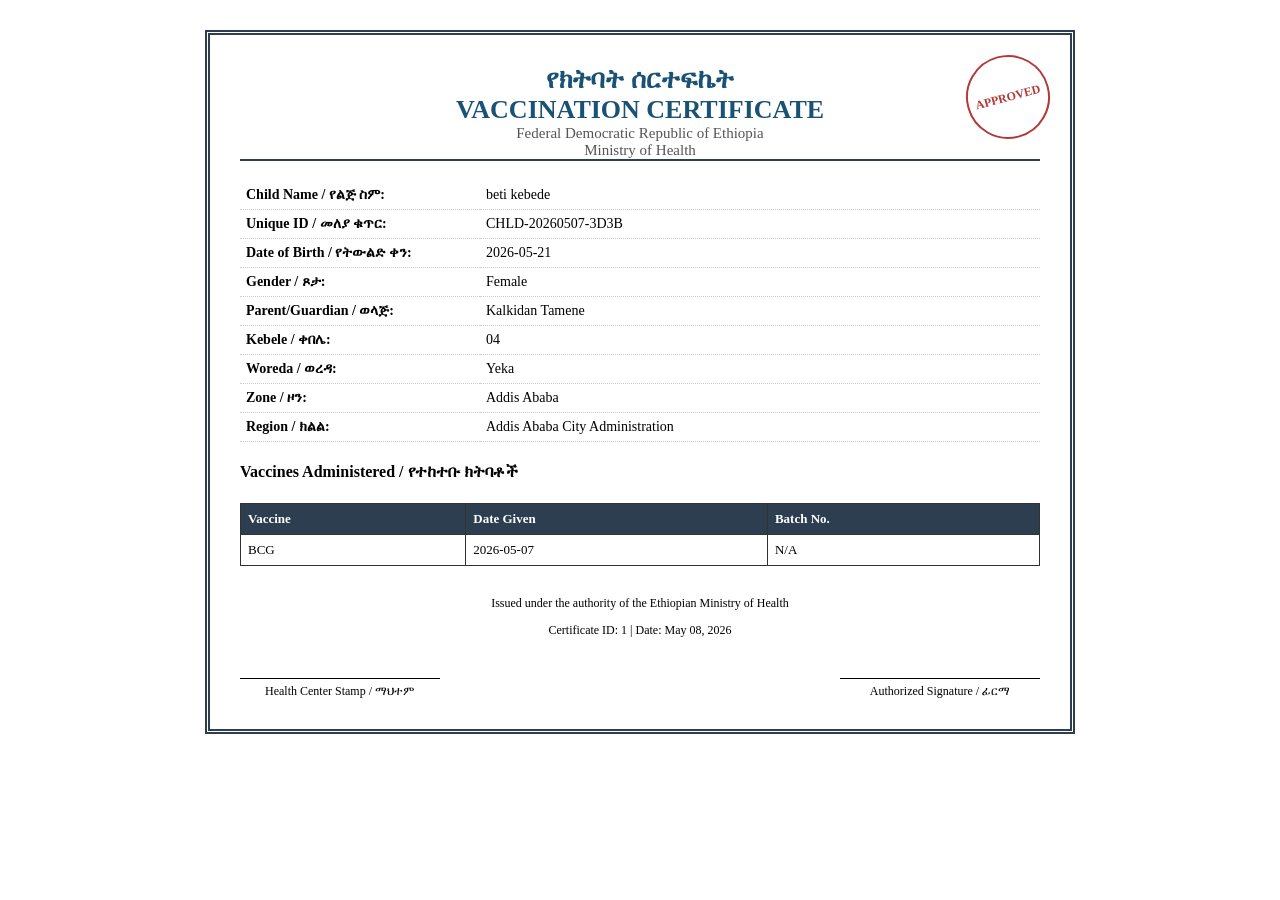
<file: storage/certificates/cert_CHLD-20260507-3D3B.html>
<!DOCTYPE html>
<html>
<head><meta charset="UTF-8"><title>Vaccination Certificate</title>
<style>
    body { font-family:"Times New Roman",serif; margin:30px; background:#fff; }
    .certificate {
        border:5px double #2c3e50; padding:30px; max-width:800px; margin:0 auto;
        position:relative;
    }
    .header { text-align:center; border-bottom:2px solid #2c3e50; margin-bottom:20px; }
    .header .title { font-size:26px; font-weight:bold; color:#1a5276; }
    .header .subtitle { font-size:15px; color:#555; }
    .stamp {
        position:absolute; top:20px; right:20px; font-size:12px; color:#b33939;
        border:2px solid #b33939; border-radius:50%; width:80px; height:80px;
        text-align:center; line-height:80px; transform:rotate(-15deg); font-weight:bold;
    }
    .info-table { width:100%; margin:20px 0; border-collapse:collapse; }
    .info-table td { padding:6px; border-bottom:1px dotted #ccc; font-size:14px; }
    .info-table td:first-child { font-weight:bold; width:30%; }
    .vax-table { width:100%; border-collapse:collapse; margin-top:20px; }
    .vax-table th, .vax-table td { border:1px solid #333; padding:7px; text-align:left; font-size:13px; }
    .vax-table th { background:#2c3e50; color:#fff; }
    .footer { text-align:center; margin-top:30px; font-size:12px; }
    .signature { margin-top:40px; display:flex; justify-content:space-between; }
    .signature .line { width:200px; border-top:1px solid #000; padding-top:5px; font-size:12px; text-align:center; }
</style></head><body>
<div class="certificate">
    <div class="header">
        <div class="title">የክትባት ሰርተፍኬት<br>VACCINATION CERTIFICATE</div>
        <div class="subtitle">Federal Democratic Republic of Ethiopia<br>Ministry of Health</div>
    </div>
    <div class="stamp">APPROVED</div>
    <table class="info-table">
        <tr><td>Child Name / የልጅ ስም:</td><td>beti kebede</td></tr>
        <tr><td>Unique ID / መለያ ቁጥር:</td><td>CHLD-20260507-3D3B</td></tr>
        <tr><td>Date of Birth / የትውልድ ቀን:</td><td>2026-05-21</td></tr>
        <tr><td>Gender / ጾታ:</td><td>Female</td></tr>
        <tr><td>Parent/Guardian / ወላጅ:</td><td>Kalkidan Tamene</td></tr>
        <tr><td>Kebele / ቀበሌ:</td><td>04</td></tr>
        <tr><td>Woreda / ወረዳ:</td><td>Yeka</td></tr>
        <tr><td>Zone / ዞን:</td><td>Addis Ababa</td></tr>
        <tr><td>Region / ክልል:</td><td>Addis Ababa City Administration</td></tr>
    </table>
    <h4>Vaccines Administered / የተከተቡ ክትባቶች</h4>
    <table class="vax-table">
        <thead><tr><th>Vaccine</th><th>Date Given</th><th>Batch No.</th></tr></thead>
        <tbody><tr><td>BCG</td><td>2026-05-07</td><td>N/A</td></tr></tbody></table>
    <div class="footer">
        <p>Issued under the authority of the Ethiopian Ministry of Health</p>
        <p>Certificate ID: 1 | Date: May 08, 2026</p>
    </div>
    <div class="signature">
        <div class="line">Health Center Stamp / ማህተም</div>
        <div class="line">Authorized Signature / ፊርማ</div>
    </div>
</div></body></html>
</file>
